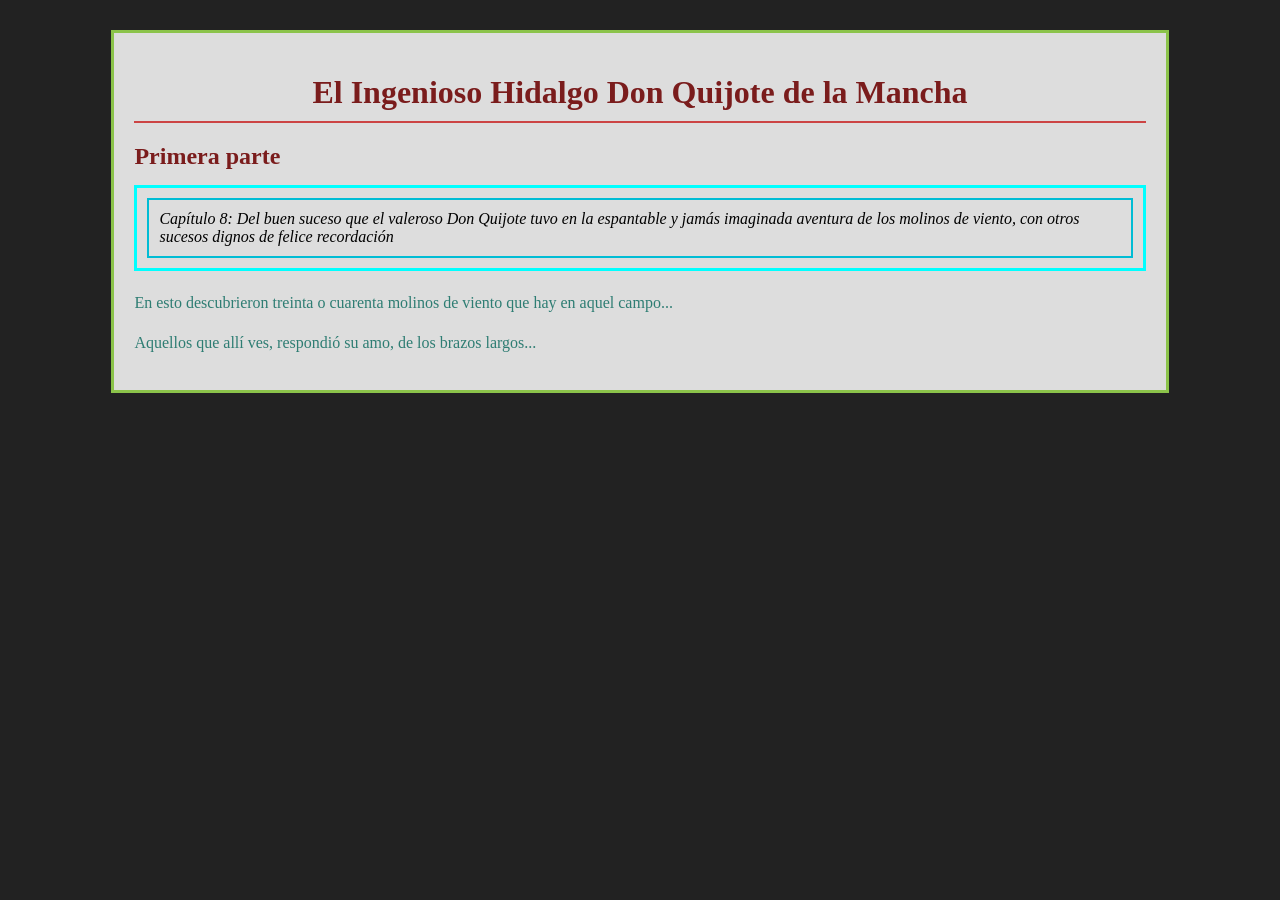
<file: practico1/index.html>
<!DOCTYPE html>
<html lang="es">
<head>
    <meta charset="UTF-8">
    <title>Don Quijote</title>
    <link rel="stylesheet" href="../css/style.css">
</head>
<body>

<div class="contenedor">
    
    <h1>El Ingenioso Hidalgo Don Quijote de la Mancha</h1>
    <hr>

    <h2>Primera parte</h2>

    <div class="caja-capitulo">
        <p>
            Capítulo 8: Del buen suceso que el valeroso Don Quijote tuvo en la espantable y jamás imaginada aventura de los molinos de viento, con otros sucesos dignos de felice recordación
        </p>
    </div>

    <p class="texto">
        En esto descubrieron treinta o cuarenta molinos de viento que hay en aquel campo...
    </p>

    <p class="texto">
        Aquellos que allí ves, respondió su amo, de los brazos largos...
    </p>

</div>

</body>
</html>
</file>
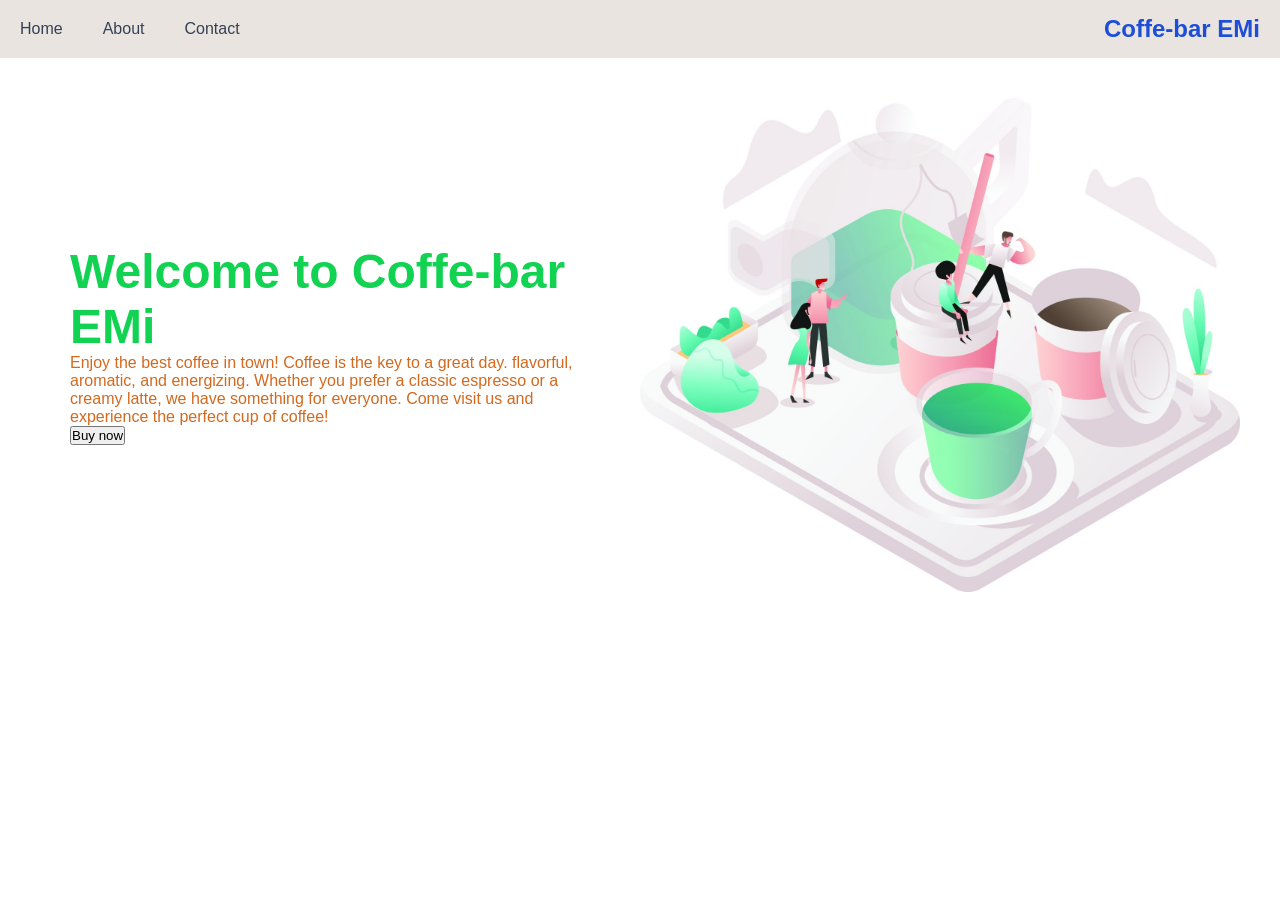
<file: practico4/index.html>
<!DOCTYPE html>
<html lang="en">
<head>
    <meta charset="UTF-8">
    <meta name="viewport" content="width=device-width, initial-scale=1.0">
    <link rel="stylesheet" href="css/style.css">
    <title>Document</title>
</head>
<body>
    <header>
        <nav>
            <ul>
                <li><a href="#">Home</a></li>
                <li><a href="#">About</a></li>
                <li><a href="#">Contact</a></li>
            </ul>
            <h1 class="logo">Coffe-bar EMi</h1>
        </nav>
    </header>
    <main>
        <div class="container">
            <img src="img/coffee.jpeg" alt="Coffee">
            <div class="hero-text">
                <h1>Welcome to Coffe-bar EMi</h1>
                <p>Enjoy the best coffee in town! Coffee is the key to a great day.
                    flavorful, aromatic, and energizing. Whether you prefer a classic espresso or a creamy latte, we have something for everyone. Come visit us and experience the perfect cup of coffee!
                </p>
                <button>Buy now</button>
            </div>
        </div>
    </main>
</body>
</html>
</file>
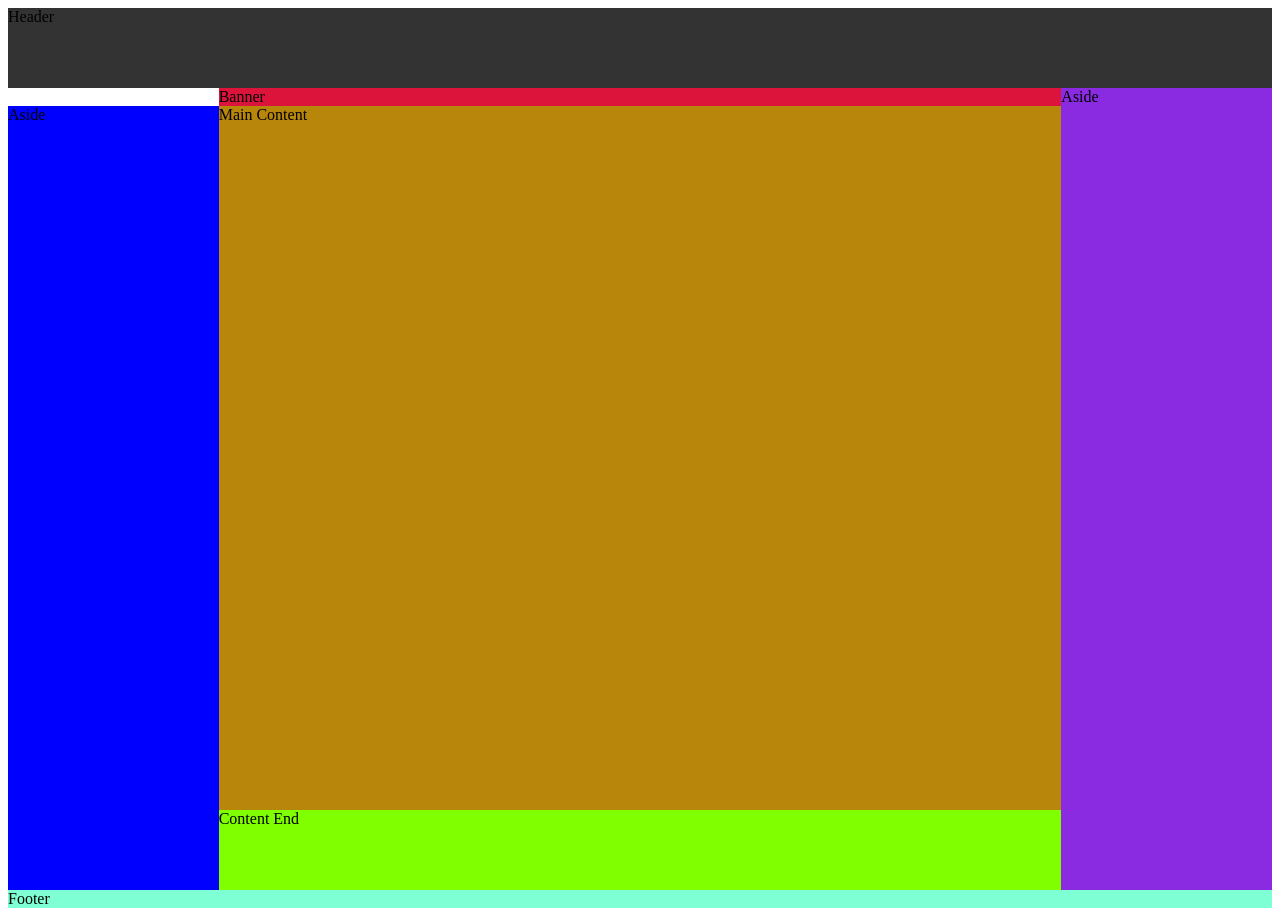
<file: practico5/EJ_GRID_CLASES/index.html>
<!DOCTYPE html>
<html lang="en">
<head>
    <meta charset="UTF-8">
    <meta name="viewport" content="width=device-width, initial-scale=1.0">
    <link rel="stylesheet" href="css/estilos.css">
    <title>Layout grid</title>
</head>
<body>
    <div class="container">
        <header>Header</header>
        <div class="banner">Banner</div>
        <aside class="aside-left">Aside</aside>
        <main>Main Content</main>
        <aside class="aside-right">Aside</aside>
        <div class="content-end">Content End</div>
        <footer>Footer</footer>
    </div>
</body>
</html>
</file>
<file: css/style.css>
body {
    background-color: #222;
    font-family: Georgia, serif;
}

.contenedor {
    background-color: #ddd;
    border: 3px solid #8bc34a;
    margin: 30px auto;
    padding: 20px;
    width: 80%;
}

h1 {
    text-align: center;
    color: #7a1c1c;
    margin-bottom: 10px;
}

hr {
    border: 1px solid #c44;
    margin-bottom: 20px;
}

h2 {
    color: #7a1c1c;
    margin-bottom: 15px;
}
.caja-capitulo {
    border: 3px solid cyan;
    padding: 10px;
    margin-bottom: 20px;
}

.caja-capitulo p {
    border: 2px solid #00bcd4;
    padding: 10px;
    margin: 0;
    font-style: italic;
}

.texto {
    color: #2e7d73;
    margin-bottom: 15px;
    line-height: 1.5;
}
</file>
<file: practico4/css/style.css>
*{
    margin: 0;
    padding: 0;
    box-sizing: border-box;
    font-family: Arial, Helvetica, sans-serif;
}

/* NAV */
nav {
    display: flex;
    justify-content: space-between;
    align-items: center;
    padding: 15px 20px;
    background: rgb(233, 228, 223);
}

.logo {
    font-size: 1.5rem;
    font-weight: bold;
    color: #1d4ed8;
}

nav ul {
    display: flex;
    list-style: none;
    gap: 40px;
    color: #1d4ed8;
}

nav ul a {
    text-decoration: none;
    color: #334155;
}

nav ul a:hover {
    color: #2563eb;
}

/* BOTÓN HAMBURGUESA */
.menu-toggle {
    display: none;
    font-size: 2rem;
    cursor: pointer;
}

/* CONTENIDO */
.container {
    display: flex;
    align-items: center;
    flex-direction: row-reverse;
    padding: 40px;
    
}

img {
    width: 50%;
    border-radius: 10px;
}

.hero-text {
    width: 90%;
    padding: 30px;
}

.hero-text h1 {
    font-size: 3rem;
    color:rgb(18, 210, 82)
}

.hero-text p {
    color: chocolate
}

.hero-text button:hover {
    margin-top: 20px;
    padding: 12px 25px;
    background: #2563eb;
    color: white;
    border: none;
    border-radius: 8px;
    cursor: pointer;

}

.hero-text button:{
    background: #1d4ed8;
    transform: scale(1.05);
}

/* 📱 MÓVIL */
@media (max-width:576px){
    .menu-toggle {
        display: block;
    }

    nav ul {
        display: none;
        flex-direction: column;
        position: absolute;
        top: 70px;
        right: 20px;
        background: white;
        padding: 20px;
        border-radius: 10px;
        box-shadow: 0 5px 10px rgba(0,0,0,0.1);
    }

    nav ul.active {
        display: flex;
    }

    .container {
        flex-direction: column;
        text-align: center;
    }

    img {
        width: 100%;
    }

    .hero-text {
        width: 100%;
    }
    .hero-text h1{
        font-size: 2.5rem;
    }
    

    .hero-text button {
        display: block;
        margin: 20px auto;
    }
}

/* 📱➡️💻 TABLET */
@media (min-width:577px) and (max-width:1024px){
    .container {
        flex-direction: column;
        text-align: center;
    }

    img {
        width: 80%;
    }

    .hero-text {
        width: 100%;
    }

    .hero-text button {
        display: block;
        margin: 20px auto;
    }
}

/* 💻 PC */
@media (min-width:1025px){
    .menu-toggle {
        display: none;
    }
}
</file>
<file: practico5/EJ_GRID_CLASES/css/estilos.css>
.container {
    display: grid;
    grid-template-rows: 80px auto 1fr 80px ;
    grid-template-columns: 1fr 4fr 1fr;
    height: 100vh;
    grid-template-areas: "header header header"
                         "align-left banner aside-right"
                         "aside-left main aside-right"
                         "aside-left content-end aside-right"
                         "footer footer footer";
}
header {
    background-color: #333;
    grid-area: header;
}
.banner {
    background-color: crimson;
    grid-area: banner;
}
.aside-left{
    background-color: blue;
    grid-area: aside-left;
}
main{
    background-color: darkgoldenrod;
    grid-area: main;
}
.aside-right {
    background-color: blueviolet;
    grid-area: aside-right;
}
.content-end {
    background-color: chartreuse;
    grid-area: content-end;
}
footer{
    background-color: aquamarine;
    grid-area: footer;
}
@media (max-width: 576px) {
    .container {
        grid-template-rows: 50px 50px 50px 1fr 50px 50px 50px;
        grid-template-columns: 1fr;
        grid-template-areas: "header"
                             "banner"
                             "aside-left"
                             "main"
                             "aside-right"
                             "content-end"
                             "footer";
    }
}
</file>
